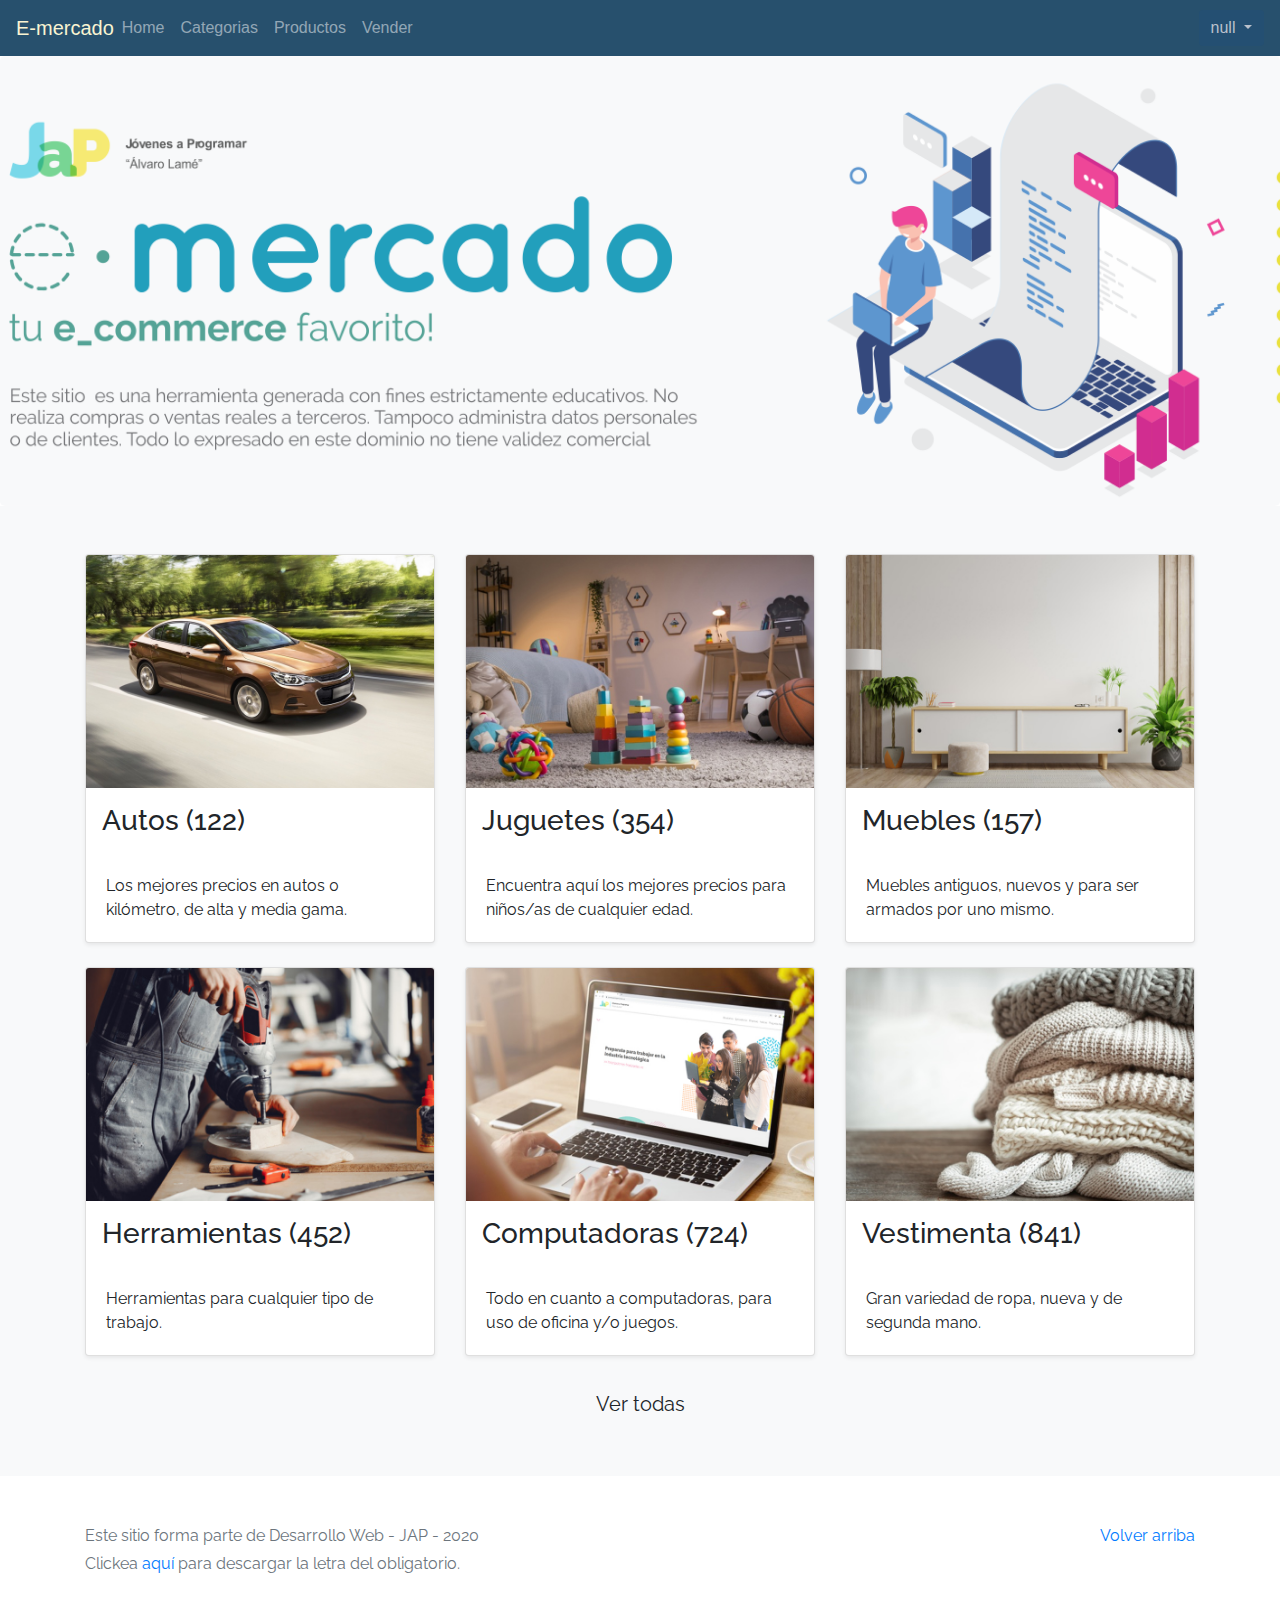
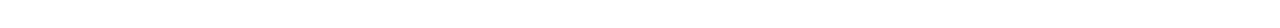
<file: index.html>
<!DOCTYPE html>
<!-- saved from url=(0049)https://getbootstrap.com/docs/4.3/examples/album/ -->
<html lang="en">
  <head>
    <meta http-equiv="Content-Type" content="text/html; charset=UTF-8">
    <meta name="viewport" content="width=device-width, initial-scale=1, shrink-to-fit=no">
    <meta name="description" content="">
    <title>eMercado - Todo lo que busques está aquí</title>

    <link rel="canonical" href="https://getbootstrap.com/docs/4.3/examples/album/">
    <link href="https://fonts.googleapis.com/css?family=Raleway:300,300i,400,400i,700,700i,900,900i" rel="stylesheet">
    <!-- Bootstrap core CSS -->
    <link href="css/bootstrap.min.css" rel="stylesheet">
    <link href="css/styles.css" rel="stylesheet">
  </head>
  <body>
    <nav class=" navbar navbar-expand-sm navbar-dark sticky-top "
    style="background-color: #27506d;">

    <button class="navbar-toggler" type="button" data-toggle="collapse" data-target="#navbarNav"
      aria-controls="navbarNav" aria-expanded="false" aria-label="Toggle navigation">
      <span class="navbar-toggler-icon"></span>
    </button>

    <div class="collapse navbar-collapse" id="navbarNav">
      <ul class="navbar-nav mr-auto ">
        <li class="nav-item ">
          <a class="navbar-brand mr-auto " style="color: #f9f4d2;">E-mercado</a>
        </li>
        <li class="nav-item ">
          <a class="nav-link" href="index.html">Home</a>
        </li>
        <li class="nav-item ">
          <a class="nav-link" href="categories.html">Categorias</a>
        </li>
        <li class="nav-item ">
          <a class="nav-link" href="products.html">Productos</a>
        </li>
        <li class="nav-item">
          <a class="nav-link" href="sell.html">Vender</a>
        </li>
      </ul>
      <ul class="navbar-nav">
        <li class="nav-item" id="btn">
          <a class="nav-link " href="" id="userName">Bienvenido</a>
        </li>
      </ul>
    </div>



  </nav>
    <main role="main">
      <section class="jumbotron text-center">
        <div class="m-5">
          <h1></h1>
        </div>
      </section>
      <div class="album py-5 bg-light">
        <div class="container">
          <div class="row">
            <div class="col-md-4">
              <a href="categories.html" class="card mb-4 shadow-sm custom-card">
                <img class="bd-placeholder-img card-img-top"  src="img/cat1.jpg">
                <h3 class="m-3">Autos (122)</h3>
                <div class="card-body">
                  <p class="card-text">Los mejores precios en autos 0 kilómetro, de alta y media gama.</p>
                </div>
              </a>
            </div>
            <div class="col-md-4">
                <a href="categories.html" class="card mb-4 shadow-sm custom-card">
                  <img class="bd-placeholder-img card-img-top" src="img/cat2.jpg">
                  <h3 class="m-3">Juguetes (354)</h3>
                  <div class="card-body">
                    <p class="card-text">Encuentra aquí los mejores precios para niños/as de cualquier edad.</p>
                  </div>
                </a>
            </div>
            <div class="col-md-4">
                <a href="categories.html" class="card mb-4 shadow-sm custom-card">
                  <img class="bd-placeholder-img card-img-top" src="img/cat3.jpg">
                  <h3 class="m-3">Muebles (157)</h3>
                  <div class="card-body">
                    <p class="card-text">Muebles antiguos, nuevos y para ser armados por uno mismo.</p>
                  </div>
                </a>
            </div>
            <div class="col-md-4">
                <a href="categories.html" class="card mb-4 shadow-sm custom-card">
                  <img class="bd-placeholder-img card-img-top" src="img/cat4.jpg">
                  <h3 class="m-3">Herramientas (452)</h3>
                  <div class="card-body">
                    <p class="card-text">Herramientas para cualquier tipo de trabajo.</p>
                  </div>
                </a>
            </div>
            <div class="col-md-4">
                <a href="categories.html" class="card mb-4 shadow-sm custom-card">
                  <img class="bd-placeholder-img card-img-top" src="img/cat5.jpg">
                  <h3 class="m-3">Computadoras (724)</h3>
                  <div class="card-body">
                    <p class="card-text">Todo en cuanto a computadoras, para uso de oficina y/o juegos.</p>
                  </div>
                </a>
            </div>
            <div class="col-md-4">
                <a href="categories.html" class="card mb-4 shadow-sm custom-card">
                  <img class="bd-placeholder-img card-img-top" src="img/cat6.jpg">
                  <h3 class="m-3">Vestimenta (841)</h3>
                  <div class="card-body">
                    <p class="card-text">Gran variedad de ropa, nueva y de segunda mano.</p>
                  </div>
                </a>
            </div>
          </div>
          <div class="row">
              <a type="button" class="btn btn-light btn-lg btn-block" href="categories.html">Ver todas</a>
          </div>
        </div>
      </div>
    </main>
    <footer class="text-muted">
      <div class="container">
        <p class="float-right">
          <a href="#">Volver arriba</a>
        </p>
        <p>Este sitio forma parte de Desarrollo Web - JAP - 2020</p>
        <p>Clickea <a target="_blank" href="Letra.pdf">aquí</a> para descargar la letra del obligatorio.</p>
      </div>
    </footer>
    <script src="js/jquery-3.4.1.min.js"></script>
    <script src="js/bootstrap.bundle.min.js"></script>
    <script src="js/init.js"></script>
  </body>
</html>
</file>
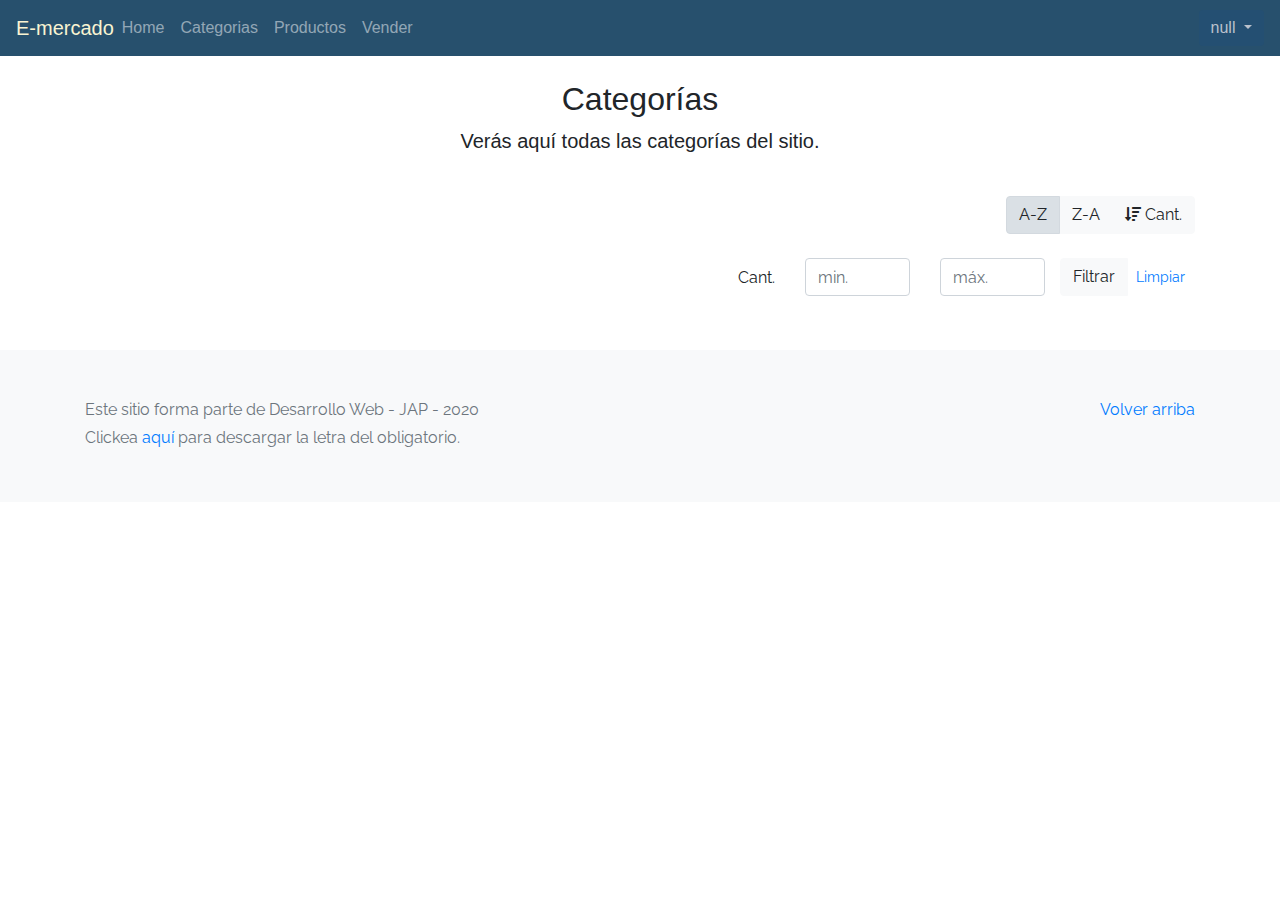
<file: categories.html>
<!DOCTYPE html>
<!-- saved from url=(0049)https://getbootstrap.com/docs/4.3/examples/album/ -->
<html lang="en">

<head>
  <meta http-equiv="Content-Type" content="text/html; charset=UTF-8">
  <meta name="viewport" content="width=device-width, initial-scale=1, shrink-to-fit=no">
  <meta name="description" content="">
  <title>eMercado - Todo lo que busques está aquí</title>

  <link rel="canonical" href="https://getbootstrap.com/docs/4.3/examples/album/">
  <link href="https://fonts.googleapis.com/css?family=Raleway:300,300i,400,400i,700,700i,900,900i" rel="stylesheet">
  <link href="css/font-awesome.min.css" rel="stylesheet">

  <link href="css/bootstrap.min.css" rel="stylesheet">
  <link href="css/styles.css" rel="stylesheet">
  <link rel="stylesheet" href="https://stackpath.bootstrapcdn.com/bootstrap/4.3.1/css/bootstrap.min.css"
    integrity="sha384-ggOyR0iXCbMQv3Xipma34MD+dH/1fQ784/j6cY/iJTQUOhcWr7x9JvoRxT2MZw1T" crossorigin="anonymous">
</head>

<body>
  <nav class=" navbar navbar-expand-sm navbar-dark sticky-top "
  style="background-color: #27506d;">

  <button class="navbar-toggler" type="button" data-toggle="collapse" data-target="#navbarNav"
    aria-controls="navbarNav" aria-expanded="false" aria-label="Toggle navigation">
    <span class="navbar-toggler-icon"></span>
  </button>

  <div class="collapse navbar-collapse" id="navbarNav">
    <ul class="navbar-nav mr-auto">
      <li class="nav-item ">
        <a class="navbar-brand mr-auto" style="color: #f9f4d2;">E-mercado</a>
      </li>
      <li class="nav-item ">
        <a class="nav-link" href="index.html">Home</a>
      </li>
      <li class="nav-item ">
        <a class="nav-link" href="categories.html">Categorias</a>
      </li>
      <li class="nav-item ">
        <a class="nav-link" href="products.html">Productos</a>
      </li>
      <li class="nav-item">
        <a class="nav-link" href="sell.html">Vender</a>
      </li>
    
    </ul>
    <ul class="navbar-nav">
      <li class="nav-item" id="btn">
        <a class="nav-link " href="" id="userName">Bienvenido</a>
      </li>
    </ul>
  </div>



</nav>
  <main role="main" class="pb-5">
    <div class="text-center p-4">
      <h2>Categorías</h2>
      <p class="lead">Verás aquí todas las categorías del sitio.</p>
    </div>
    <div class="container">
      <div class="row">
        <div class="col text-right">
          <div class="btn-group btn-group-toggle mb-4" data-toggle="buttons">
            <label class="btn btn-light active" id="sortAsc">
              <input type="radio" name="options" autocomplete="off" checked>A-Z
            </label>
            <label class="btn btn-light" id="sortDesc">
              <input type="radio" name="options" autocomplete="off">Z-A
            </label>
            <label class="btn btn-light" id="sortByCount">
              <input type="radio" name="options" autocomplete="off"><i class="fas fa-sort-amount-down mr-1"></i>Cant.
            </label>
          </div>
        </div>
      </div>
      <div class="row justify-content-end">
        <div class="col-md-6"></div>
        <div class="col-md-6 col-sm-12 mb-1 container">
          <div class="row container p-0 m-0">
            <div class="col">
              <p class="font-weight-normal text-right my-2">Cant.</p>
            </div>
            <div class="col">
              <input class="form-control" type="number" placeholder="min." id="rangeFilterCountMin">
            </div>
            <div class="col">
              <input class="form-control" type="number" placeholder="máx." id="rangeFilterCountMax">
            </div>
            <div class="col-3 p-0">
              <div class="btn-group" role="group">
                <button class="btn btn-light btn-block" id="rangeFilterCount">Filtrar</button>
                <button class="btn btn-link btn-sm" id="clearRangeFilter">Limpiar</button>
              </div>
            </div>
          </div>
        </div>
      </div>
      <div class="row">
        <div class="list-group" id="cat-list-container"></div>
      </div>
    </div>
  </main>
  <footer class="text-muted bg-light">
    <div class="container">
      <p class="float-right">
        <a href="#">Volver arriba</a>
      </p>
      <p>Este sitio forma parte de Desarrollo Web - JAP - 2020</p>
      <p>Clickea <a target="_blank" href="Letra.pdf">aquí</a> para descargar la letra del obligatorio.</p>
    </div>
  </footer>
  <div id="spinner-wrapper">
    <div class="lds-ring">
      <div></div>
      <div></div>
      <div></div>
      <div></div>
    </div>
  </div>
  <script src="js/jquery-3.4.1.min.js"></script>
  <script src="js/bootstrap.bundle.min.js"></script>
  <script src="js/init.js"></script>
  <script src="js/categories.js"></script>
  <script src="https://code.jquery.com/jquery-3.3.1.slim.min.js"
    integrity="sha384-q8i/X+965DzO0rT7abK41JStQIAqVgRVzpbzo5smXKp4YfRvH+8abtTE1Pi6jizo"
    crossorigin="anonymous"></script>
  <script src="https://cdnjs.cloudflare.com/ajax/libs/popper.js/1.14.7/umd/popper.min.js"
    integrity="sha384-UO2eT0CpHqdSJQ6hJty5KVphtPhzWj9WO1clHTMGa3JDZwrnQq4sF86dIHNDz0W1"
    crossorigin="anonymous"></script>
  <script src="https://stackpath.bootstrapcdn.com/bootstrap/4.3.1/js/bootstrap.min.js"
    integrity="sha384-JjSmVgyd0p3pXB1rRibZUAYoIIy6OrQ6VrjIEaFf/nJGzIxFDsf4x0xIM+B07jRM"
    crossorigin="anonymous"></script>
</body>

</html>
</file>
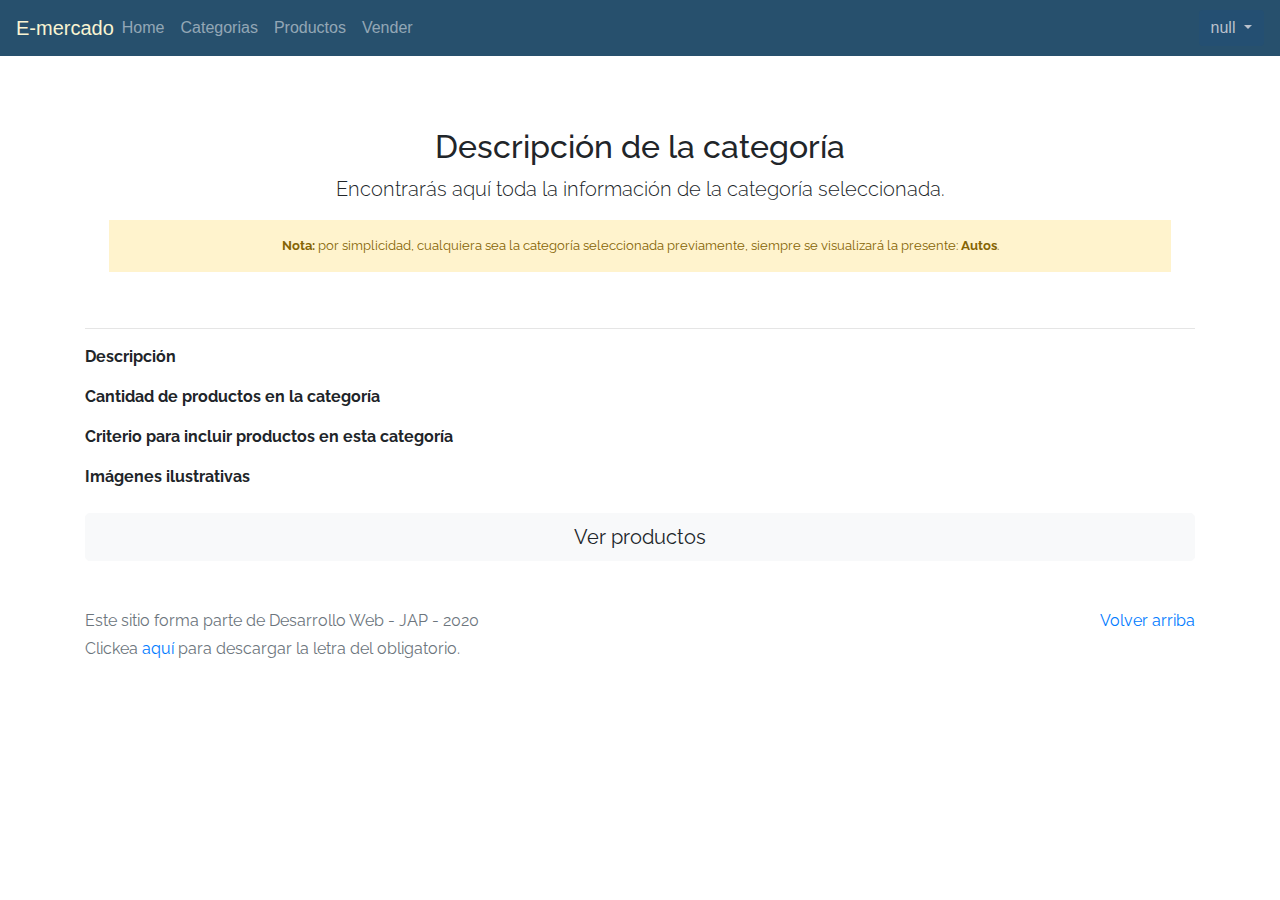
<file: category-info.html>
<!DOCTYPE html>
<!-- saved from url=(0049)https://getbootstrap.com/docs/4.3/examples/album/ -->
<html lang="en">

<head>
  <meta http-equiv="Content-Type" content="text/html; charset=UTF-8">
  <meta name="viewport" content="width=device-width, initial-scale=1, shrink-to-fit=no">
  <meta name="description" content="">
  <title>eMercado - Todo lo que busques está aquí</title>

  <link rel="canonical" href="https://getbootstrap.com/docs/4.3/examples/album/">
  <link href="https://fonts.googleapis.com/css?family=Raleway:300,300i,400,400i,700,700i,900,900i" rel="stylesheet">
  <!-- Bootstrap core CSS -->
  <link href="css/bootstrap.min.css" rel="stylesheet">
  <link href="css/styles.css" rel="stylesheet">
</head>

<body>
  <nav class=" navbar navbar-expand-sm navbar-dark sticky-top " style="background-color: #27506d;">

    <button class="navbar-toggler" type="button" data-toggle="collapse" data-target="#navbarNav"
      aria-controls="navbarNav" aria-expanded="false" aria-label="Toggle navigation">
      <span class="navbar-toggler-icon"></span>
    </button>

    <div class="collapse navbar-collapse" id="navbarNav">
      <ul class="navbar-nav mr-auto">
        <li class="nav-item ">
          <a class="navbar-brand mr-auto" style="color: #f9f4d2;">E-mercado</a>
        </li>
        <li class="nav-item ">
          <a class="nav-link" href="index.html">Home</a>
        </li>
        <li class="nav-item ">
          <a class="nav-link" href="categories.html">Categorias</a>
        </li>
        <li class="nav-item ">
          <a class="nav-link" href="products.html">Productos</a>
        </li>
        <li class="nav-item">
          <a class="nav-link" href="sell.html">Vender</a>
        </li>
      </ul>
      <ul class="navbar-nav">
        <li class="nav-item" id="btn">
          <p class="nav-link"  id="userName">Bienvenido</p>
      </ul>
    </div>



  </nav>
  <main role="main">
    <div class="container mt-5">
      <div class="text-center p-4">
        <h2>Descripción de la categoría</h2>
        <p class="lead">Encontrarás aquí toda la información de la categoría seleccionada.</p>
        <p class="small alert-warning py-3"><strong>Nota: </strong>por simplicidad, cualquiera sea la categoría
          seleccionada previamente, siempre se visualizará la presente: <strong>Autos</strong>.</p>
      </div>
      <h3 id="categoryName"></h3>
      <hr class="my-3">
      <dl>
        <dt>Descripción</dt>
        <dd>
          <p id="categoryDescription"></p>
        </dd>

        <dt>Cantidad de productos en la categoría</dt>
        <dd>
          <p id="productCount"></p>
        </dd>

        <dt>Criterio para incluir productos en esta categoría</dt>
        <dd>
          <p id="productCriteria"></p>
        </dd>

        <dt>Imágenes ilustrativas</dt>
        <dd>
          <div class="row text-center text-lg-left pt-2" id="productImagesGallery">
          </div>
        </dd>
      </dl>
      <a type="button" class="btn btn-light btn-lg btn-block" href="products.html">Ver productos</a>
    </div>
  </main>
  <footer class="text-muted">
    <div class="container">
      <p class="float-right">
        <a href="#">Volver arriba</a>
      </p>
      <p>Este sitio forma parte de Desarrollo Web - JAP - 2020</p>
      <p>Clickea <a target="_blank" href="Letra.pdf">aquí</a> para descargar la letra del obligatorio.</p>
    </div>
  </footer>
  <div id="spinner-wrapper">
    <div class="lds-ring">
      <div></div>
      <div></div>
      <div></div>
      <div></div>
    </div>
  </div>
  <script src="js/jquery-3.4.1.min.js"></script>
  <script src="js/bootstrap.bundle.min.js"></script>
  <script src="js/init.js"></script>
  <script src="js/category-info.js"></script>
</body>

</html>
</file>
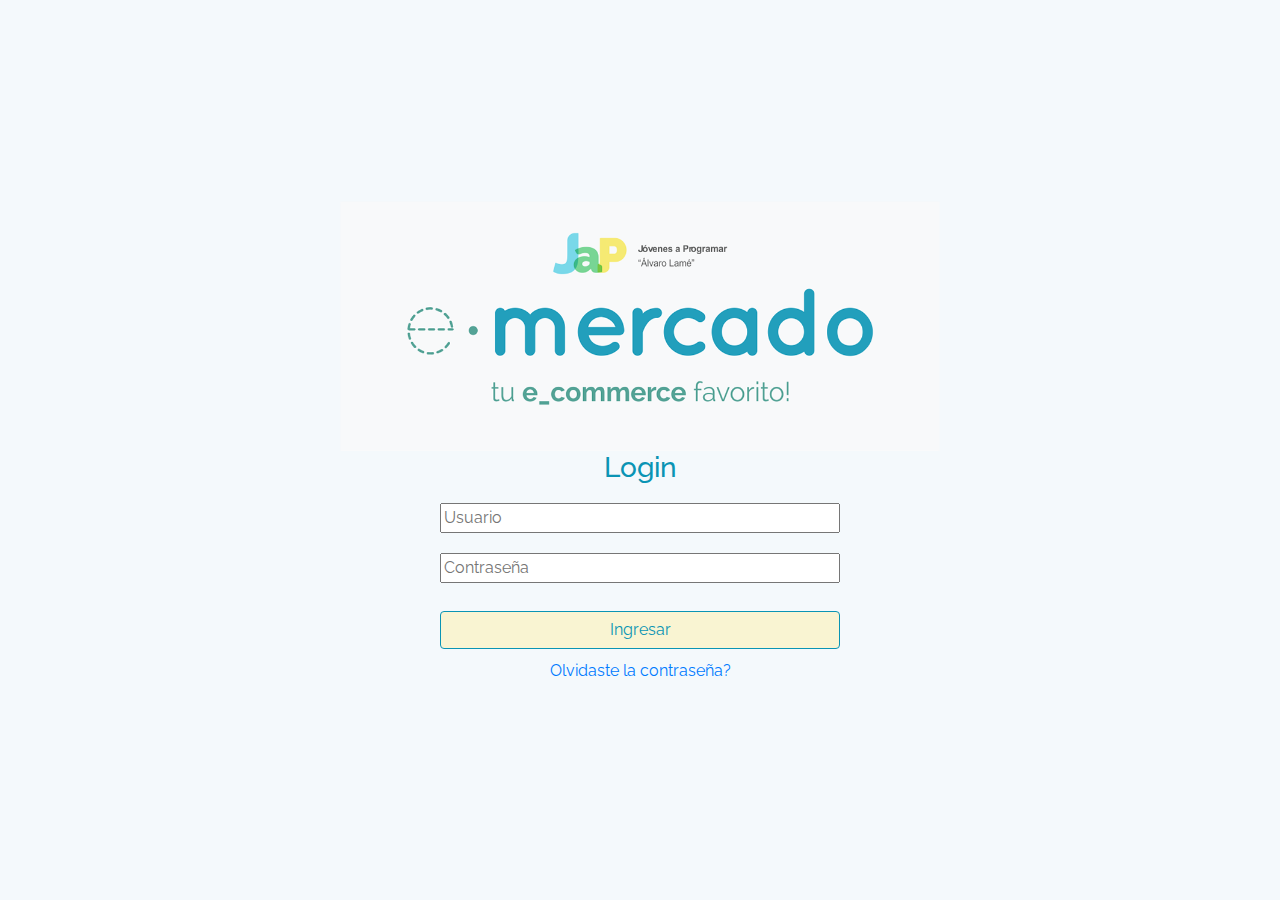
<file: login.html>
<!DOCTYPE html>
<!-- saved from url=(0049)https://getbootstrap.com/docs/4.3/examples/album/ -->
<html lang="en">

<head>
  <meta http-equiv="Content-Type" content="text/html; charset=UTF-8">
  <meta name="viewport" content="width=device-width, initial-scale=1, shrink-to-fit=no">
  <meta name="description" content="">
  <title>eMercado - Todo lo que busques está aquí</title>

  <link rel="canonical" href="https://getbootstrap.com/docs/4.3/examples/album/">
  <link href="https://fonts.googleapis.com/css?family=Raleway:300,300i,400,400i,700,700i,900,900i" rel="stylesheet">
  <!-- Bootstrap core CSS -->
  <link href="css/bootstrap.min.css" rel="stylesheet">
  <link href="css/styles.css" rel="stylesheet">
</head>

<style>
  html,
  body {
    height: 100%;
  }

  body {
    display: -ms-flexbox;
    display: flex;
    -ms-flex-align: center;
    align-items: center;
    padding-top: 40px;
    padding-bottom: 40px;
    background-color: #f4f9fc;
  }

  .signin {
    width: 100%;
    padding: 15px;
    margin: auto;
  }

  img {
    width: 100%;
    max-width: 600px;
  }

  h3 {
    color: #0a94b4;
  }

  input {
    margin: 10px;
    width: 400px;
  }

  .btn {
    background-color: #f9f4d2;
    border-color: #0a94b4;
    color: #0a94b4;
  }
</style>

</head>

<body class="text-center">
  <div class="container p-5">
    <div><img src="img\login.png"></div>
    <form>
      <h3>Login</h3>
      <div class="m-2">
        <input type="text" id="user" placeholder="Usuario"><br>
        <input type="password" id="pass" placeholder="Contraseña"><br>
      </div>

      <input type="button" class="btn" value="Ingresar" onclick="validar()">
      <a href="#">
        <p>Olvidaste la contraseña?</p>
      </a>
    </form>
  </div>
  <script src="js/init.js"></script>
  <script src="js/login.js"></script>
  <script src="js/my-profile.js"></script>
</body>

</html>
</file>
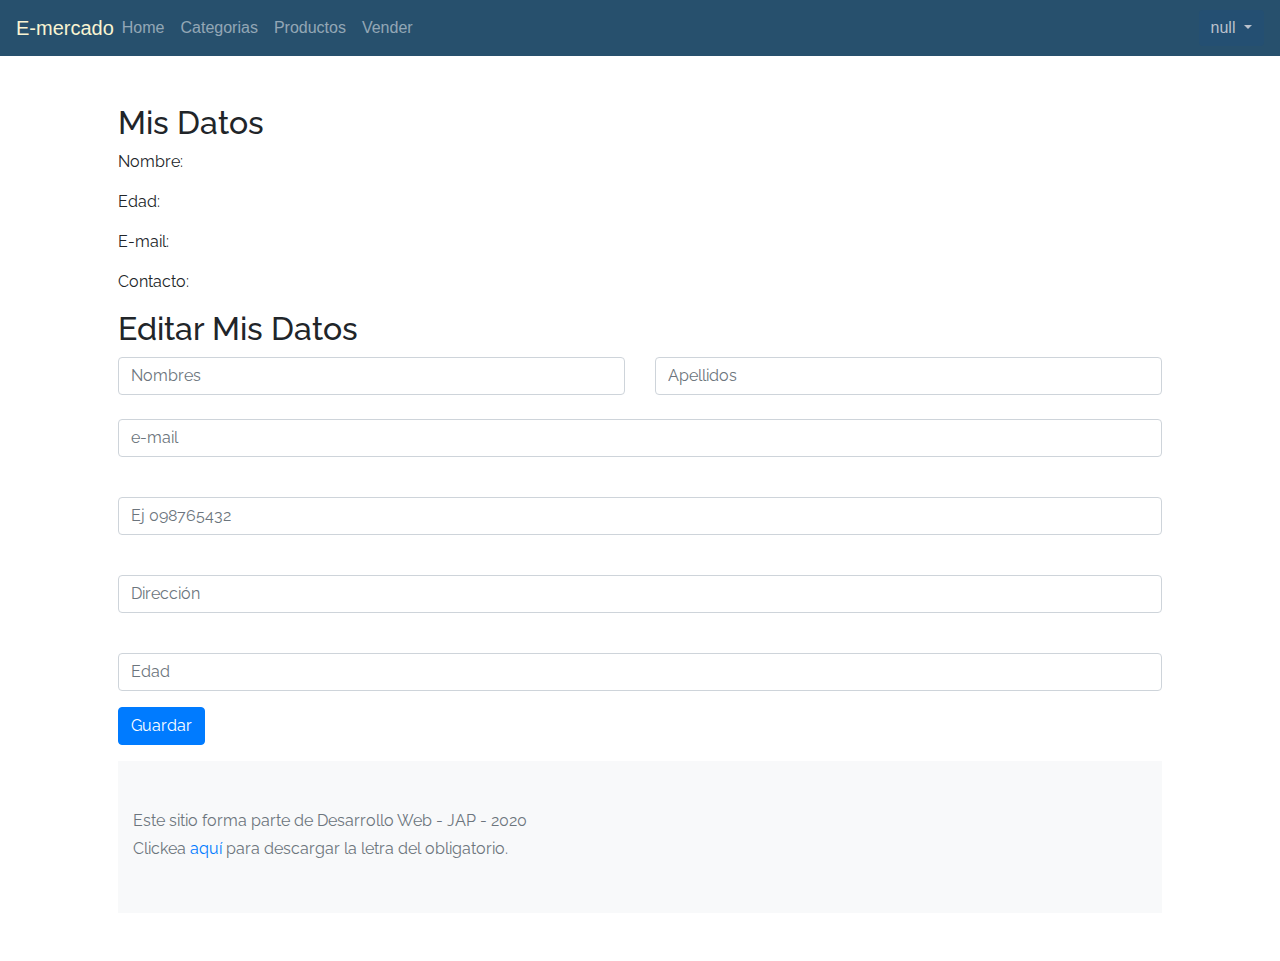
<file: my-profile.html>
<!DOCTYPE html>
<!-- saved from url=(0049)https://getbootstrap.com/docs/4.3/examples/album/ -->
<html lang="en">

<head>
  <meta http-equiv="Content-Type" content="text/html; charset=UTF-8">

  <meta name="viewport" content="width=device-width, initial-scale=1, shrink-to-fit=no">
  <meta name="description" content="">
  <title>eMercado - Todo lo que busques está aquí</title>

  <link rel="canonical" href="https://getbootstrap.com/docs/4.3/examples/album/">
  <link href="https://fonts.googleapis.com/css?family=Raleway:300,300i,400,400i,700,700i,900,900i" rel="stylesheet">

  <style>
    .bd-placeholder-img {
      font-size: 1.125rem;
      text-anchor: middle;
      -webkit-user-select: none;
      -moz-user-select: none;
      -ms-user-select: none;
      user-select: none;
    }

    @media (min-width: 768px) {
      .bd-placeholder-img-lg {
        font-size: 3.5rem;
      }
    }
  </style>
  <link href="css/bootstrap.min.css" rel="stylesheet">
  <link href="css/styles.css" rel="stylesheet">
  <link href="css/dropzone.css" rel="stylesheet">
</head>

<body>
  <nav class=" navbar navbar-expand-sm navbar-dark sticky-top " style="background-color: #27506d;">

    <button class="navbar-toggler" type="button" data-toggle="collapse" data-target="#navbarNav"
      aria-controls="navbarNav" aria-expanded="false" aria-label="Toggle navigation">
      <span class="navbar-toggler-icon"></span>
    </button>

    <div class="collapse navbar-collapse" id="navbarNav">
      <ul class="navbar-nav mr-auto">
        <li class="nav-item ">
          <a class="navbar-brand mr-auto" style="color: #f9f4d2;">E-mercado</a>
        </li>
        <li class="nav-item ">
          <a class="nav-link" href="index.html">Home</a>
        </li>
        <li class="nav-item ">
          <a class="nav-link" href="categories.html">Categorias</a>
        </li>
        <li class="nav-item ">
          <a class="nav-link" href="products.html">Productos</a>
        </li>
        <li class="nav-item">
          <a class="nav-link" href="sell.html">Vender</a>
        </li>

      </ul>
      <ul class="navbar-nav">
        <li class="nav-item" id="btn">
          <a class="nav-link " href="" id="userName"></a>
        </li>
      </ul>
    </div>



  </nav>
  <div class="container p-5">
    <div>
      <h2>Mis Datos</h2>
      <p id="nombreUsuario">Nombre: </p>
      <p id="edadUsuario">Edad:</p>
      <p id="emailUsuario">E-mail:</p>
      <p id="contactoUsuario">Contacto:</p>
    </div>
    <div>
      <h2>Editar Mis Datos</h2>
      <form action="">
        <form>
          <div class="row">
            <div class="col">
              <input type="text" required class="form-control" id="nameProfile" placeholder="Nombres">
            </div>
            <div class="col">
              <input type="text" required class="form-control" id="lasName" placeholder="Apellidos">
            </div>
          </div>
          
          <div class="form-group">
            <label for="formGroupExampleInput2"></label>
            <input type="text" required class="form-control" id="email" placeholder="e-mail">
          </div>
          <div class="form-group">
            <label for="formGroupExampleInput2"></label>
            <input type="text" required class="form-control" id="cellphone" placeholder="Ej 098765432">
          </div>
          <div class="form-group">
            <label for="formGroupExampleInput2"></label>
            <input type="text"  required class="form-control" id="direccion" placeholder="Dirección">
          </div>
          <div class="form-group">
            <label for="formGroupExampleInput2"></label>
            <input type="text"  required class="form-control" id="edad" placeholder="Edad">
          </div>
          <div class="form-group">
            <input type="button" required class="btn btn-primary" id="btnProfile" value="Guardar" onclick="guardarDatos() ">
            
          </div>
        </form>
       
    </div>
    <footer class="text-muted bg-light">
      <div class="container">
        <p>Este sitio forma parte de Desarrollo Web - JAP - 2020</p>
        <p>Clickea <a target="_blank" href="Letra.pdf">aquí</a> para descargar la letra del obligatorio.</p>
      </div>
    </footer>
  </div>
  <div class="alert fade alert-success" role="alert" id="alertResult">
    <span id="resultSpan"></span>
    <button type="button" class="close" data-dismiss="alert" aria-label="Close">
      <span aria-hidden="true">&times;</span>
    </button>
  </div>
  <div id="spinner-wrapper">
    <div class="lds-ring">
      <div></div>
      <div></div>
      <div></div>
      <div></div>
    </div>
  </div>
  <script src="js/jquery-3.4.1.min.js"></script>
  <script src="js/bootstrap.bundle.min.js"></script>
  <script src="js/dropzone.js"></script>
  <script src="js/init.js"></script>
  <script src="js/my-profile.js"></script>
</body>

</html>
</file>
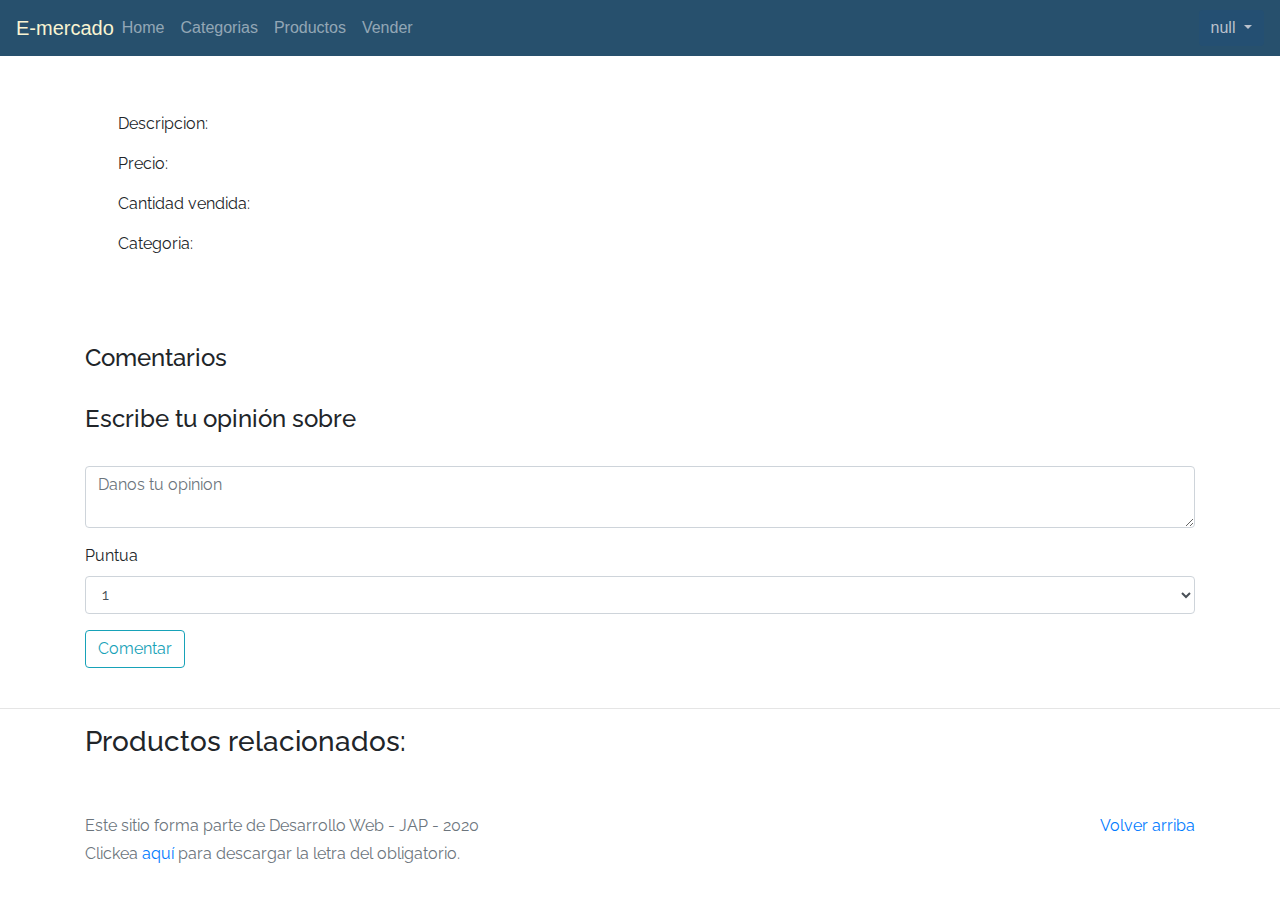
<file: product-info.html>
<!DOCTYPE html>
<!-- saved from url=(0049)https://getbootstrap.com/docs/4.3/examples/album/ -->
<html lang="en">

<head>
  <meta http-equiv="Content-Type" content="text/html; charset=UTF-8">
  <meta name="viewport" content="width=device-width, initial-scale=1, shrink-to-fit=no">
  <meta name="description" content="">
  <title>eMercado - Todo lo que busques está aquí</title>

  <link rel="canonical" href="https://getbootstrap.com/docs/4.3/examples/album/">
  <link href="https://fonts.googleapis.com/css?family=Raleway:300,300i,400,400i,700,700i,900,900i" rel="stylesheet">
  <link href="css/font-awesome.min.css" rel="stylesheet">
  <link href="css/bootstrap.min.css" rel="stylesheet">
  <link href="css/styles.css" rel="stylesheet">
</head>

<body>
  <nav class=" navbar navbar-expand-sm navbar-dark sticky-top " style="background-color: #27506d;">

    <button class="navbar-toggler" type="button" data-toggle="collapse" data-target="#navbarNav"
      aria-controls="navbarNav" aria-expanded="false" aria-label="Toggle navigation">
      <span class="navbar-toggler-icon"></span>
    </button>

    <div class="collapse navbar-collapse" id="navbarNav">
      <ul class="navbar-nav mr-auto">
        <li class="nav-item ">
          <a class="navbar-brand mr-auto" style="color: #f9f4d2;">E-mercado</a>
        </li>
        <li class="nav-item ">
          <a class="nav-link" href="index.html">Home</a>
        </li>
        <li class="nav-item ">
          <a class="nav-link" href="categories.html">Categorias</a>
        </li>
        <li class="nav-item ">
          <a class="nav-link" href="products.html">Productos</a>
        </li>
        <li class="nav-item">
          <a class="nav-link" href="sell.html">Vender</a>
        </li>
      
      </ul>
      <ul class="navbar-nav">
        <li class="nav-item" id="btn">
          <a class="nav-link " href="" id="userName">Bienvenido</a>
        </li>
      </ul>
    </div>
  </nav>

  <div class="container p-5">
    <h3 id="prodName"></h3>
    <dl>
      <dt>
      <dd>
        <p id="prodDescription">Descripcion: </p>
      </dd>
      <dd>
        <p> Precio: <span id="prodCurrency"></span> <span id="prodCost"></span></p>
      </dd>
      <dd>
        <p id="soldCount"> Cantidad vendida: </p>
      </dd>
      <dd>
        <p id="prodCategory">Categoria: </p>
      </dd>
      </dt>

      <dd>
        <div class="row text-center text-lg-left pt-2" id="commentsImagesGallery"></div>
      </dd>

    </dl>
  </div>

  <div class="container">
    <h4>Comentarios</h4>
  </div><br>
  <div id="comentariosN" class="container"></div>
  <div id="comentarios" class="container"></div>

  <div class="container">
    <h4>Escribe tu opinión sobre</h4>
    <form id="formulario">
      <div class="form-group">
        <label for="textarea"> </label> <br>
        <textarea class="form-control" id="textarea" cols="60" rows="2" placeholder="Danos tu opinion"></textarea>
      </div>
      <div class="form-group">
        <label for="score">Puntua</label>
        <select class="form-control" id="score">
          <option>1</option>
          <option>2</option>
          <option>3</option>
          <option>4</option>
          <option>5</option>
        </select>
      </div>
      <button type="button" class="btn btn-outline-info" onclick="saveComment()">Comentar</button>
    </form>
  </div>
  <br>
  <hr>
  <div class="container">
    <div>
      <h3>Productos relacionados: </h3>
      <div class="row" id="prodRelated"></div>
    </div>
  </div>


  <footer class="text-muted">
    <div class="container">
      <p class="float-right">
        <a href="#">Volver arriba</a>
      </p>
      <p>Este sitio forma parte de Desarrollo Web - JAP - 2020</p>
      <p>Clickea <a target="_blank" href="Letra.pdf">aquí</a> para descargar la letra del obligatorio.</p>
    </div>
  </footer>
  <div id="spinner-wrapper">
    <div class="lds-ring">
      <div></div>
      <div></div>
      <div></div>
      <div></div>
    </div>
  </div>
  <script src="js/jquery-3.4.1.min.js"></script>
  <script src="js/bootstrap.bundle.min.js"></script>
  <script src="js/init.js"></script>
  <script src="js/product-info.js"></script>

</body>

</html>
</file>
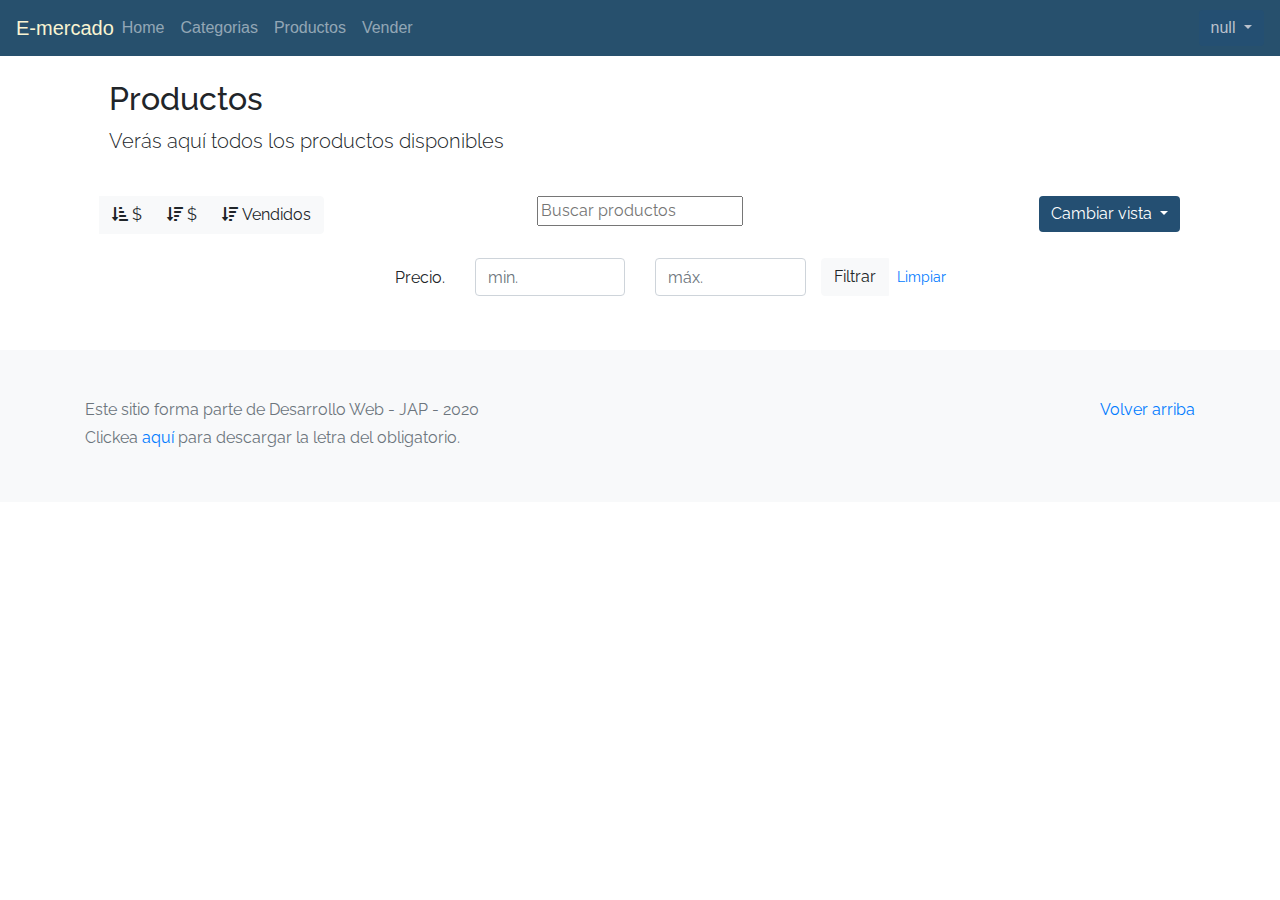
<file: products.html>
<!DOCTYPE html>
<!-- saved from url=(0049)https://getbootstrap.com/docs/4.3/examples/album/ -->
<html lang="en">

<head>
  <meta http-equiv="Content-Type" content="text/html; charset=UTF-8">
  <meta name="viewport" content="width=device-width, initial-scale=1, shrink-to-fit=no">
  <meta name="description" content="">
  <title>eMercado - Todo lo que busques está aquí</title>

  <link rel="canonical" href="https://getbootstrap.com/docs/4.3/examples/album/">
  <link href="https://fonts.googleapis.com/css?family=Raleway:300,300i,400,400i,700,700i,900,900i" rel="stylesheet">
  <link href="css/font-awesome.min.css" rel="stylesheet">
  <link href="css/bootstrap.min.css" rel="stylesheet">
  <link href="css/styles.css" rel="stylesheet">
</head>

<body>
  <nav class=" navbar navbar-expand-sm navbar-dark sticky-top " style="background-color: #27506d;">

    <button class="navbar-toggler" type="button" data-toggle="collapse" data-target="#navbarNav"
      aria-controls="navbarNav" aria-expanded="false" aria-label="Toggle navigation">
      <span class="navbar-toggler-icon"></span>
    </button>

    <div class="collapse navbar-collapse" id="navbarNav">
      <ul class="navbar-nav mr-auto">
        <li class="nav-item ">
          <a class="navbar-brand mr-auto " style="color: #f9f4d2;">E-mercado</a>
        </li>
        <li class="nav-item ">
          <a class="nav-link" href="index.html">Home</a>
        </li>
        <li class="nav-item ">
          <a class="nav-link" href="categories.html">Categorias</a>
        </li>
        <li class="nav-item ">
          <a class="nav-link" href="products.html">Productos</a>
        </li>
        <li class="nav-item">
          <a class="nav-link" href="sell.html">Vender</a>
        </li>

      </ul>
      <ul class="navbar-nav">
        <li class="nav-item" id="btn">
          <a class="nav-link " href="" id="userName" ></a>
        </li>
      </ul>
    </div>



  </nav>


  <main class="pb-5">

    <div class="container">
      <div class="text p-4">
        <h2>Productos</h2>
        <p class="lead">Verás aquí todos los productos disponibles</p>
      </div>
     
      <div class="container">
        <div class="row">
          <div class="col-md-4  text-left col-sm-12">
            <div class="btn-group btn-group-toggle mb-4" data-toggle="buttons">
              <div></div> <label class="btn btn-light" id="sortAsc">
                <input type="radio" name="options" autocomplete="off" checked><i
                  class="fas fa-sort-amount-down-alt mr-1"></i>$
              </label>
              <label class="btn btn-light" id="sortDesc">
                <input type="radio" name="options" autocomplete="off"><i class="fas fa-sort-amount-down mr-1"></i>$
              </label>
              <label class="btn btn-light" id="sortByRel">
                <input type="radio" name="options" autocomplete="off"><i
                  class="fas fa-sort-amount-down mr-1"></i>Vendidos
              </label>
            </div>
          </div>

          <div class="col-md-4 text-center col-sm-12"><input type="text" id="myInput" onkeyup="buscar()"
              placeholder="Buscar productos" title="Type in a name">
          </div>
          <div class="col-md-4 text-right col-sm-12 d-sm-none d-md-block dropdown">
            <button class="btn dropdown-toggle" style="color: white;" type="button" id="dropdownMenuButton"
              data-toggle="dropdown" aria-haspopup="true" aria-expanded="true">
              Cambiar vista
            </button>
            <div class="dropdown-menu" aria-labelledby="dropdownMenuButton">
              <a class="dropdown-item" href="#" onclick="cambiarVista()">Lista</a>
              <a class="dropdown-item" href="#" onclick="showProductsList()">Cuadricula</a>
            </div>

          </div>


        </div>
        <div class="row justify-content-end">
          <div class="col-md-auto col-sm-12 mb-1 container">
            <div class="row container p-0 m-0">
              <div class="col">
                <p class="font-weight-normal text-right my-2">Precio.</p>
              </div>
              <div class="col">
                <input class="form-control" type="number" placeholder="min." id="rangeFilterCountMin">
              </div>
              <div class="col">
                <input class="form-control" type="number" placeholder="máx." id="rangeFilterCountMax">
              </div>
              <div class="col-3 p-0">
                <div class="btn-group" role="group">
                  <button class="btn btn-light btn-block" id="rangeFilterCount">Filtrar</button>
                  <button class="btn btn-link btn-sm" id="clearRangeFilter">Limpiar</button>
                </div>
              </div>
            </div>
          </div>
        </div>
      </div>
    </div>


    <div class="container">
      <div class="row" id="prod-list-container"></div>
    </div>
    
  </main>

  <footer class="text-muted bg-light">
    <div class="container">
      <p class="float-right">
        <a href="#">Volver arriba</a>
      </p>
      <p>Este sitio forma parte de Desarrollo Web - JAP - 2020</p>
      <p>Clickea <a target="_blank" href="Letra.pdf">aquí</a> para descargar la letra del obligatorio.</p>
    </div>
  </footer>
  <div id="spinner-wrapper">
    <div class="lds-ring">
      <div></div>
      <div></div>
      <div></div>
      <div></div>
    </div>
  </div>
  <script src="js/jquery-3.4.1.min.js"></script>
  <script src="js/bootstrap.bundle.min.js"></script>
  <script src="js/init.js"></script>
  <script src="js\products.js"></script>
</body>

</html>
</file>
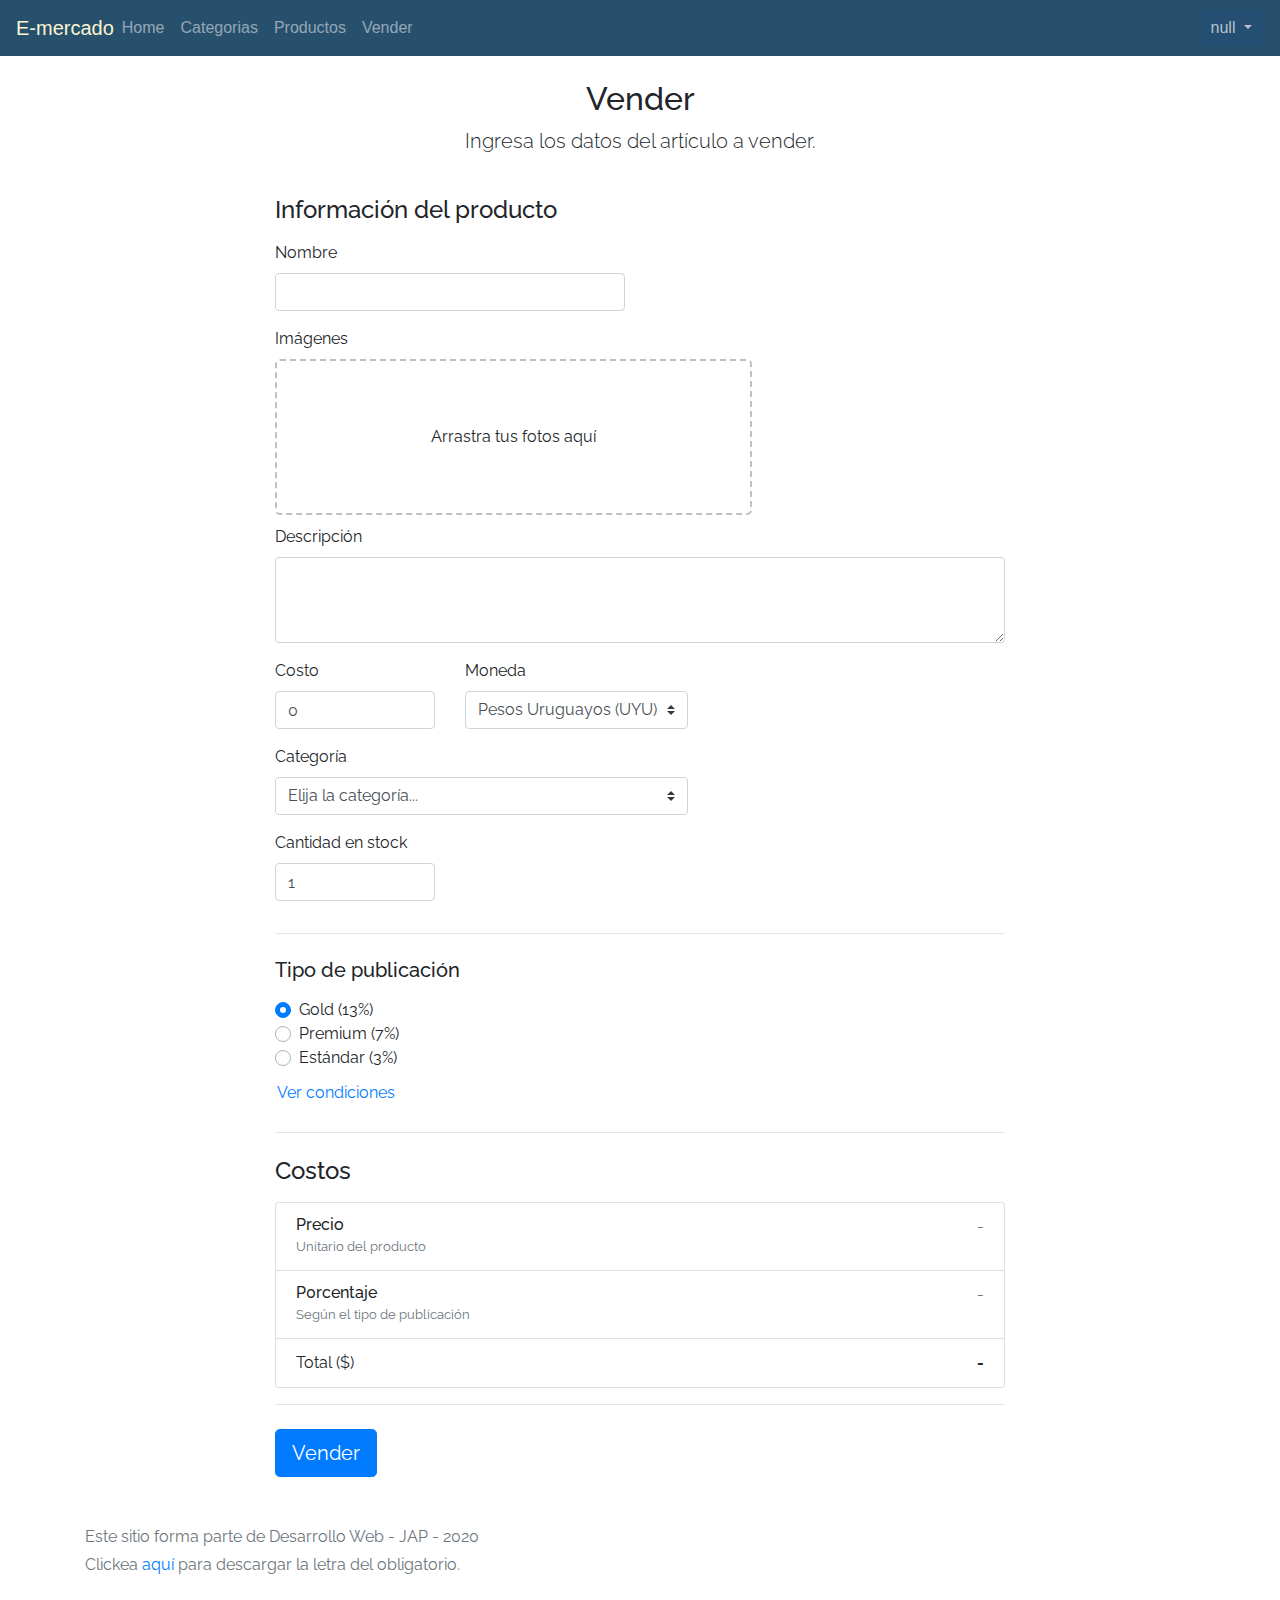
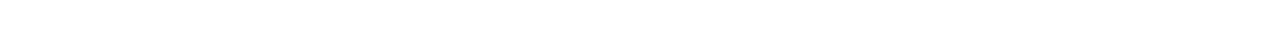
<file: sell.html>
<!DOCTYPE html>
<!-- saved from url=(0049)https://getbootstrap.com/docs/4.3/examples/album/ -->
<html lang="en"><head><meta http-equiv="Content-Type" content="text/html; charset=UTF-8">
    
    <meta name="viewport" content="width=device-width, initial-scale=1, shrink-to-fit=no">
    <meta name="description" content="">
    <title>eMercado - Todo lo que busques está aquí</title>

    <link rel="canonical" href="https://getbootstrap.com/docs/4.3/examples/album/">
    <link href="https://fonts.googleapis.com/css?family=Raleway:300,300i,400,400i,700,700i,900,900i" rel="stylesheet">

    <style>
      .bd-placeholder-img {
        font-size: 1.125rem;
        text-anchor: middle;
        -webkit-user-select: none;
        -moz-user-select: none;
        -ms-user-select: none;
        user-select: none;
      }

      @media (min-width: 768px) {
        .bd-placeholder-img-lg {
          font-size: 3.5rem;
        }
      }
    </style>
    <link href="css/bootstrap.min.css" rel="stylesheet">
    <link href="css/styles.css" rel="stylesheet">
    <link href="css/dropzone.css" rel="stylesheet">
  </head>
  <body>
    <nav class=" navbar navbar-expand-sm navbar-dark sticky-top "
    style="background-color: #27506d;">

    <button class="navbar-toggler" type="button" data-toggle="collapse" data-target="#navbarNav"
      aria-controls="navbarNav" aria-expanded="false" aria-label="Toggle navigation">
      <span class="navbar-toggler-icon"></span>
    </button>

    <div class="collapse navbar-collapse" id="navbarNav">
      <ul class="navbar-nav mr-auto">
        <li class="nav-item ">
          <a class="navbar-brand mr-auto" style="color: #f9f4d2;">E-mercado</a>
        </li>
        <li class="nav-item ">
          <a class="nav-link" href="index.html">Home</a>
        </li>
        <li class="nav-item ">
          <a class="nav-link" href="categories.html">Categorias</a>
        </li>
        <li class="nav-item ">
          <a class="nav-link" href="products.html">Productos</a>
        </li>
        <li class="nav-item">
          <a class="nav-link" href="sell.html">Vender</a>
        </li>
      </ul>
      <ul class="navbar-nav">
        <li class="nav-item" id="btn">
          <a class="nav-link " href="" id="userName">Bienvenido</a>
        </li>
      </ul>
    </div>



  </nav>
      <div class="container">
        <div class="text-center p-4">
          <h2>Vender</h2>
          <p class="lead">Ingresa los datos del artículo a vender.</p>
        </div>
        <div class="row justify-content-md-center">
          <div class="col-md-8 order-md-1">
            <h4 class="mb-3">Información del producto</h4>
            <form class="needs-validation" id="sell-info">
              <div class="row">
                <div class="col-md-6 mb-3">
                  <label for="productName">Nombre</label>
                  <input type="text" class="form-control" id="productName" placeholder="" value="" >
                  <div class="invalid-feedback">
                    Ingresa un nombre
                  </div>
                </div>
              </div>
              <div class="row">
                <div class="col-md-8 order-md-1">
                    <label for="zip">Imágenes</label>
                    <div class="needsclick dz-clickable" id="file-upload">
                      <div class="dz-message needsclick">
                        Arrastra tus fotos aquí<br>
                      </div>
                    </div>
                </div>
              </div>
              <div class="row">
                  <div class="col-md-12 mb-3">
                      <label for="productDescription">Descripción</label>
                      <textarea class="form-control" id="productDescription" rows="3"></textarea>
                  </div>
                </div>
              <div class="row">
                <div class="col-md-3 mb-3">
                  <label for="zip">Costo</label>
                  <input type="number" class="form-control" id="productCostInput" placeholder="" required="" value="0" min="0">
                  <div class="invalid-feedback">
                    El costo debe ser mayor que 0.
                  </div>
                </div>
                <div class="col-md-4 mb-3">
                    <label for="state">Moneda</label>
                    <select class="custom-select d-block w-100" id="productCurrency" required="">
                      <option selected>Pesos Uruguayos (UYU)</option>
                      <option>Dólares (USD)</option>
                    </select>
                    <div class="invalid-feedback">
                      Ingresa una categoría válida.
                    </div>
                  </div>
              </div>
              <div class="row">
                  <div class="col-md-7 mb-3">
                  <label for="state">Categoría</label>
                  <select class="custom-select d-block w-100" id="productCategory">
                    <option value="">Elija la categoría...</option>
                    <option>Autos</option>
                    <option>Juguetes</option>
                    <option>Muebles</option>
                    <option>Herramientas</option>
                    <option>Computadoras</option>
                    <option>Vestimenta</option>
                  </select>
                  <div class="invalid-feedback">
                    Por favor ingresa una categoría válida.
                  </div>
                </div>
              </div>
              <div class="row">
                  <div class="col-md-3 mb-3">
                    <label for="productCountInput">Cantidad en stock</label>
                    <input type="number" class="form-control" id="productCountInput" placeholder="" required="" value="1" min="0">
                    <div class="invalid-feedback">
                      La cantidad es requerida.
                    </div>
                  </div>
                </div>
              <hr class="mb-4">
              <h5 class="mb-3">Tipo de publicación</h5>
              <div class="d-block my-3">
                <div class="custom-control custom-radio">
                  <input id="goldradio" name="publicationType" type="radio" class="custom-control-input" checked="" required="">
                  <label class="custom-control-label" for="goldradio">Gold (13%)</label>
                </div>
                <div class="custom-control custom-radio">
                  <input id="premiumradio" name="publicationType" type="radio" class="custom-control-input" required="">
                  <label class="custom-control-label" for="premiumradio">Premium (7%)</label>
                </div>
                <div class="custom-control custom-radio">
                  <input id="standardradio" name="publicationType" type="radio" class="custom-control-input" required="">
                  <label class="custom-control-label" for="standardradio">Estándar (3%)</label>
                </div>
                <div class="row">
                  <button type="button" class="m-1 btn btn-link" data-toggle="modal" data-target="#contidionsModal">Ver condiciones</button>
                </div>
              </div>
              <hr class="mb-4">
              <h4 class="mb-3">Costos</h4>
              <ul class="list-group mb-3">
                  <li class="list-group-item d-flex justify-content-between lh-condensed">
                    <div>
                      <h6 class="my-0">Precio</h6>
                      <small class="text-muted">Unitario del producto</small>
                    </div>
                    <span class="text-muted" id="productCostText">-</span>
                  </li>
                  <li class="list-group-item d-flex justify-content-between lh-condensed">
                    <div>
                      <h6 class="my-0">P0rcentaje</h6>
                      <small class="text-muted">Según el tipo de publicación</small>
                    </div>
                    <span class="text-muted" id="comissionText">-</span>
                  </li>
                  <li class="list-group-item d-flex justify-content-between">
                    <span>Total ($)</span>
                    <strong id="totalCostText">-</strong>
                  </li>
                </ul>
              <hr class="mb-4">
              <button class="btn btn-primary btn-lg" type="submit">Vender</button>
            </form>
          </div>
        </div>
      </div>
      <footer class="text-muted">
        <div class="container">
            <p>Este sitio forma parte de Desarrollo Web - JAP - 2020</p>
            <p>Clickea <a target="_blank" href="Letra.pdf">aquí</a> para descargar la letra del obligatorio.</p>
        </div>
      </footer>
      <div class="alert fade" role="alert" id="alertResult">
          <span id="resultSpan"></span>
          <button type="button" class="close" data-dismiss="alert" aria-label="Close">
              <span aria-hidden="true">&times;</span>
          </button>
      </div>

      <div class="modal fade" tabindex="-1" role="dialog" id="contidionsModal">
        <div class="modal-dialog" role="document">
          <div class="modal-content">
            <div class="modal-header">
              <h5 class="modal-title">Condiciones de publicación</h5>
              <button type="button" class="close" data-dismiss="modal" aria-label="Close">
                <span aria-hidden="true">&times;</span>
              </button>
            </div>
            <div class="modal-body">
              <div class="container">
                  <div class="row">
                      <h5 class="text-warning">Gold (13%)</h5>
                      <p class="muted text-justify">Tu producto se verá de forma promocionada en portada, además de las condiciones de Premium y Estándar.</p>
                  </div>
                  <hr>
                  <div class="row">
                      <h5 class="text-primary">Stándar (7%)</h5>
                      <p class="muted text-justify">Se mostrará el producto en los primeros lugares de resultados de búsqueda, así cómo cuando se ingrese a la categoría que pertenezca.</p>
                  </div>
                  <hr>
                  <div class="row">
                      <h5 class="text-secondary">Estándar (3%)</h5>
                      <p class="muted text-justify">El producto se listará en la categoría correspondiente, así como en los resultados de búsquedas que coincidan con las palabras claves en el nombre.</p>
                  </div>
              </div>
            </div>
            <div class="modal-footer">
              <button type="button" class="btn btn-primary" data-dismiss="modal">Cerrar</button>
            </div>
          </div>
        </div>
      </div>
      <div id="spinner-wrapper"><div class="lds-ring"><div></div><div></div><div></div><div></div></div></div>
      <script src="js/jquery-3.4.1.min.js"></script>
      <script src="js/bootstrap.bundle.min.js"></script>
      <script src="js/dropzone.js"></script>
      <script src="js/init.js"></script>
      <script src="js/sell.js"></script>
    </body>
</html>
</file>
<file: css/styles.css>
.jumbotron, .card-body, .container, .site-header{
    font-family: 'Raleway', serif !important;
}

.jumbotron .display-4{
    font-weight: bold;
}

.jumbotron {
  height: 50vh;
  padding: 5em inherit;
  margin-bottom: 0;
  background-color: #53C0FB;
  background: url('../img/cover_back.png');
  background-size: cover;
  background-position: center;
  background-repeat: no-repeat;
  color: black;
  font-weight: bold;
}

@media (min-width: 768px) {
  .jumbotron {
    padding-top: 6rem;
    padding-bottom: 6rem;
  }
}

.jumbotron p:last-child {
  margin-bottom: 0;
}

.jumbotron-heading {
  font-weight: 300;
}

.jumbotron .container {
  max-width: 40rem;
  background-color: rgba(255, 255, 255, 0.5);
  border-radius: 10px;
  text-shadow: 1px 1px 2px grey;
}

.jumbotron .lead{
  font-size: 38px;
}

footer {
  padding-top: 3rem;
  padding-bottom: 3rem;
}

footer p {
  margin-bottom: .25rem;
}

.site-header a {
  color: white;
  transition: ease-in-out color .15s;
}

.light-text {
  color: white;
}

.site-header .dropdown-menu a {
  color: rgb(0, 0, 0);
}

.dropzone{
  border: 2px dashed #0087F7;
  border-radius: 5px;
  background: white;
}

.alert{
  position: fixed;
  top:80px;
  width: 50%;
  left: 50%;
  transform: translate(-50%, 0);
}

.lds-ring {
  display: inline-block;
  position: relative;
  width: 64px;
  height: 64px;
  top:50%;
  left: 50%;
}
.lds-ring div {
  box-sizing: border-box;
  display: block;
  position: absolute;
  width: 51px;
  height: 51px;
  margin: 6px;
  border: 6px solid #fff;
  border-radius: 50%;
  animation: lds-ring 1.2s cubic-bezier(0.5, 0, 0.5, 1) infinite;
  border-color: #fff transparent transparent transparent;
}
.lds-ring div:nth-child(1) {
  animation-delay: -0.45s;
}
.lds-ring div:nth-child(2) {
  animation-delay: -0.3s;
}
.lds-ring div:nth-child(3) {
  animation-delay: -0.15s;
}
@keyframes lds-ring {
  0% {
    transform: rotate(0deg);
  }
  100% {
    transform: rotate(360deg);
  }
}

#spinner-wrapper{
  position: fixed;
  background-color: rgba(0,0,0,0.5);
  width:100%;
  height: 100%;
  top:0;
  left:0;
  z-index: 1021;
  display: none;
}

a.custom-card,
a.custom-card:hover {
  color: inherit;
  text-decoration: inherit;
}

.checked {
  color: orange;
}

#dropdownMenuButton{
  border: #f9f4d2;
  background-color: rgb(36, 79, 114);
  color: rgb(186, 193, 204);
  margin-left: 45px;
}

.botonesEnvio{
  place-items: center;
}
</file>
<file: css/dropzone.css>
/*
 * The MIT License
 * Copyright (c) 2012 Matias Meno <m@tias.me>
 */
.dropzone, .dropzone * {
  box-sizing: border-box; }

.dropzone {
  position: relative; }
  .dropzone .dz-preview {
    position: relative;
    display: inline-block;
    width: 120px;
    margin: 0.5em; }
    .dropzone .dz-preview .dz-progress {
      display: block;
      height: 15px;
      border: 1px solid #aaa; }
      .dropzone .dz-preview .dz-progress .dz-upload {
        display: block;
        height: 100%;
        width: 0;
        background: green; }
    .dropzone .dz-preview .dz-error-message {
      color: red;
      display: none; }
    .dropzone .dz-preview.dz-error .dz-error-message, .dropzone .dz-preview.dz-error .dz-error-mark {
      display: block; }
    .dropzone .dz-preview.dz-success .dz-success-mark {
      display: block; }
    .dropzone .dz-preview .dz-error-mark, .dropzone .dz-preview .dz-success-mark {
      position: absolute;
      display: none;
      left: 30px;
      top: 30px;
      width: 54px;
      height: 58px;
      left: 50%;
      margin-left: -27px; }

@-webkit-keyframes passing-through {
  0% {
    opacity: 0;
    -webkit-transform: translateY(40px);
    -moz-transform: translateY(40px);
    -ms-transform: translateY(40px);
    -o-transform: translateY(40px);
    transform: translateY(40px); }
  30%, 70% {
    opacity: 1;
    -webkit-transform: translateY(0px);
    -moz-transform: translateY(0px);
    -ms-transform: translateY(0px);
    -o-transform: translateY(0px);
    transform: translateY(0px); }
  100% {
    opacity: 0;
    -webkit-transform: translateY(-40px);
    -moz-transform: translateY(-40px);
    -ms-transform: translateY(-40px);
    -o-transform: translateY(-40px);
    transform: translateY(-40px); } }
@-moz-keyframes passing-through {
  0% {
    opacity: 0;
    -webkit-transform: translateY(40px);
    -moz-transform: translateY(40px);
    -ms-transform: translateY(40px);
    -o-transform: translateY(40px);
    transform: translateY(40px); }
  30%, 70% {
    opacity: 1;
    -webkit-transform: translateY(0px);
    -moz-transform: translateY(0px);
    -ms-transform: translateY(0px);
    -o-transform: translateY(0px);
    transform: translateY(0px); }
  100% {
    opacity: 0;
    -webkit-transform: translateY(-40px);
    -moz-transform: translateY(-40px);
    -ms-transform: translateY(-40px);
    -o-transform: translateY(-40px);
    transform: translateY(-40px); } }
@keyframes passing-through {
  0% {
    opacity: 0;
    -webkit-transform: translateY(40px);
    -moz-transform: translateY(40px);
    -ms-transform: translateY(40px);
    -o-transform: translateY(40px);
    transform: translateY(40px); }
  30%, 70% {
    opacity: 1;
    -webkit-transform: translateY(0px);
    -moz-transform: translateY(0px);
    -ms-transform: translateY(0px);
    -o-transform: translateY(0px);
    transform: translateY(0px); }
  100% {
    opacity: 0;
    -webkit-transform: translateY(-40px);
    -moz-transform: translateY(-40px);
    -ms-transform: translateY(-40px);
    -o-transform: translateY(-40px);
    transform: translateY(-40px); } }
@-webkit-keyframes slide-in {
  0% {
    opacity: 0;
    -webkit-transform: translateY(40px);
    -moz-transform: translateY(40px);
    -ms-transform: translateY(40px);
    -o-transform: translateY(40px);
    transform: translateY(40px); }
  30% {
    opacity: 1;
    -webkit-transform: translateY(0px);
    -moz-transform: translateY(0px);
    -ms-transform: translateY(0px);
    -o-transform: translateY(0px);
    transform: translateY(0px); } }
@-moz-keyframes slide-in {
  0% {
    opacity: 0;
    -webkit-transform: translateY(40px);
    -moz-transform: translateY(40px);
    -ms-transform: translateY(40px);
    -o-transform: translateY(40px);
    transform: translateY(40px); }
  30% {
    opacity: 1;
    -webkit-transform: translateY(0px);
    -moz-transform: translateY(0px);
    -ms-transform: translateY(0px);
    -o-transform: translateY(0px);
    transform: translateY(0px); } }
@keyframes slide-in {
  0% {
    opacity: 0;
    -webkit-transform: translateY(40px);
    -moz-transform: translateY(40px);
    -ms-transform: translateY(40px);
    -o-transform: translateY(40px);
    transform: translateY(40px); }
  30% {
    opacity: 1;
    -webkit-transform: translateY(0px);
    -moz-transform: translateY(0px);
    -ms-transform: translateY(0px);
    -o-transform: translateY(0px);
    transform: translateY(0px); } }
@-webkit-keyframes pulse {
  0% {
    -webkit-transform: scale(1);
    -moz-transform: scale(1);
    -ms-transform: scale(1);
    -o-transform: scale(1);
    transform: scale(1); }
  10% {
    -webkit-transform: scale(1.1);
    -moz-transform: scale(1.1);
    -ms-transform: scale(1.1);
    -o-transform: scale(1.1);
    transform: scale(1.1); }
  20% {
    -webkit-transform: scale(1);
    -moz-transform: scale(1);
    -ms-transform: scale(1);
    -o-transform: scale(1);
    transform: scale(1); } }
@-moz-keyframes pulse {
  0% {
    -webkit-transform: scale(1);
    -moz-transform: scale(1);
    -ms-transform: scale(1);
    -o-transform: scale(1);
    transform: scale(1); }
  10% {
    -webkit-transform: scale(1.1);
    -moz-transform: scale(1.1);
    -ms-transform: scale(1.1);
    -o-transform: scale(1.1);
    transform: scale(1.1); }
  20% {
    -webkit-transform: scale(1);
    -moz-transform: scale(1);
    -ms-transform: scale(1);
    -o-transform: scale(1);
    transform: scale(1); } }
@keyframes pulse {
  0% {
    -webkit-transform: scale(1);
    -moz-transform: scale(1);
    -ms-transform: scale(1);
    -o-transform: scale(1);
    transform: scale(1); }
  10% {
    -webkit-transform: scale(1.1);
    -moz-transform: scale(1.1);
    -ms-transform: scale(1.1);
    -o-transform: scale(1.1);
    transform: scale(1.1); }
  20% {
    -webkit-transform: scale(1);
    -moz-transform: scale(1);
    -ms-transform: scale(1);
    -o-transform: scale(1);
    transform: scale(1); } }
#file-upload, #file-upload * {
  box-sizing: border-box; }

#file-upload {
  min-height: 150px;
  border: 2px dashed silver;
  border-radius: 5px;
  background: white;
margin-bottom: 10px;}
  #file-upload.dz-clickable {
    cursor: pointer; }
    #file-upload.dz-clickable * {
      cursor: default; }
    #file-upload.dz-clickable .dz-message, #file-upload.dz-clickable .dz-message * {
      cursor: pointer; }
  #file-upload.dz-started .dz-message {
    display: none; }
  #file-upload.dz-drag-hover {
    border-style: solid; }
    #file-upload.dz-drag-hover .dz-message {
      opacity: 0.5; }
  #file-upload .dz-message {
    text-align: center;
    margin: 4em 0; }
  #file-upload .dz-preview {
    position: relative;
    display: inline-block;
    vertical-align: top;
    margin: 16px;
    min-height: 100px; }
    #file-upload .dz-preview:hover {
      z-index: 1000; }
      #file-upload .dz-preview:hover .dz-details {
        opacity: 1; }
    #file-upload .dz-preview.dz-file-preview .dz-image {
      border-radius: 20px;
      background: #999;
      background: linear-gradient(to bottom, #eee, #ddd); }
    #file-upload .dz-preview.dz-file-preview .dz-details {
      opacity: 1; }
    #file-upload .dz-preview.dz-image-preview {
      background: white; }
      #file-upload .dz-preview.dz-image-preview .dz-details {
        -webkit-transition: opacity 0.2s linear;
        -moz-transition: opacity 0.2s linear;
        -ms-transition: opacity 0.2s linear;
        -o-transition: opacity 0.2s linear;
        transition: opacity 0.2s linear; }
    #file-upload .dz-preview .dz-remove {
      font-size: 14px;
      text-align: center;
      display: block;
      cursor: pointer;
      border: none; }
      #file-upload .dz-preview .dz-remove:hover {
        text-decoration: underline; }
    #file-upload .dz-preview:hover .dz-details {
      opacity: 1; }
    #file-upload .dz-preview .dz-details {
      z-index: 20;
      position: absolute;
      top: 0;
      left: 0;
      opacity: 0;
      font-size: 13px;
      min-width: 100%;
      max-width: 100%;
      padding: 2em 1em;
      text-align: center;
      color: rgba(0, 0, 0, 0.9);
      line-height: 150%; }
      #file-upload .dz-preview .dz-details .dz-size {
        margin-bottom: 1em;
        font-size: 16px; }
      #file-upload .dz-preview .dz-details .dz-filename {
        white-space: nowrap; }
        #file-upload .dz-preview .dz-details .dz-filename:hover span {
          border: 1px solid rgba(200, 200, 200, 0.8);
          background-color: rgba(255, 255, 255, 0.8); }
        #file-upload .dz-preview .dz-details .dz-filename:not(:hover) {
          overflow: hidden;
          text-overflow: ellipsis; }
          #file-upload .dz-preview .dz-details .dz-filename:not(:hover) span {
            border: 1px solid transparent; }
      #file-upload .dz-preview .dz-details .dz-filename span, #file-upload .dz-preview .dz-details .dz-size span {
        background-color: rgba(255, 255, 255, 0.4);
        padding: 0 0.4em;
        border-radius: 3px; }
    #file-upload .dz-preview:hover .dz-image img {
      -webkit-transform: scale(1.05, 1.05);
      -moz-transform: scale(1.05, 1.05);
      -ms-transform: scale(1.05, 1.05);
      -o-transform: scale(1.05, 1.05);
      transform: scale(1.05, 1.05);
      -webkit-filter: blur(8px);
      filter: blur(8px); }
    #file-upload .dz-preview .dz-image {
      border-radius: 20px;
      overflow: hidden;
      width: 120px;
      height: 120px;
      position: relative;
      display: block;
      z-index: 10; }
      #file-upload .dz-preview .dz-image img {
        display: block; }
    #file-upload .dz-preview.dz-success .dz-success-mark {
      -webkit-animation: passing-through 3s cubic-bezier(0.77, 0, 0.175, 1);
      -moz-animation: passing-through 3s cubic-bezier(0.77, 0, 0.175, 1);
      -ms-animation: passing-through 3s cubic-bezier(0.77, 0, 0.175, 1);
      -o-animation: passing-through 3s cubic-bezier(0.77, 0, 0.175, 1);
      animation: passing-through 3s cubic-bezier(0.77, 0, 0.175, 1); }
    #file-upload .dz-preview.dz-error .dz-error-mark {
      opacity: 1;
      -webkit-animation: slide-in 3s cubic-bezier(0.77, 0, 0.175, 1);
      -moz-animation: slide-in 3s cubic-bezier(0.77, 0, 0.175, 1);
      -ms-animation: slide-in 3s cubic-bezier(0.77, 0, 0.175, 1);
      -o-animation: slide-in 3s cubic-bezier(0.77, 0, 0.175, 1);
      animation: slide-in 3s cubic-bezier(0.77, 0, 0.175, 1); }
    #file-upload .dz-preview .dz-success-mark, #file-upload .dz-preview .dz-error-mark {
      pointer-events: none;
      opacity: 0;
      z-index: 500;
      position: absolute;
      display: block;
      top: 50%;
      left: 50%;
      margin-left: -27px;
      margin-top: -27px; }
      #file-upload .dz-preview .dz-success-mark svg, #file-upload .dz-preview .dz-error-mark svg {
        display: block;
        width: 54px;
        height: 54px; }
    #file-upload .dz-preview.dz-processing .dz-progress {
      opacity: 1;
      -webkit-transition: all 0.2s linear;
      -moz-transition: all 0.2s linear;
      -ms-transition: all 0.2s linear;
      -o-transition: all 0.2s linear;
      transition: all 0.2s linear; }
    #file-upload .dz-preview.dz-complete .dz-progress {
      opacity: 0;
      -webkit-transition: opacity 0.4s ease-in;
      -moz-transition: opacity 0.4s ease-in;
      -ms-transition: opacity 0.4s ease-in;
      -o-transition: opacity 0.4s ease-in;
      transition: opacity 0.4s ease-in; }
    #file-upload .dz-preview:not(.dz-processing) .dz-progress {
      -webkit-animation: pulse 6s ease infinite;
      -moz-animation: pulse 6s ease infinite;
      -ms-animation: pulse 6s ease infinite;
      -o-animation: pulse 6s ease infinite;
      animation: pulse 6s ease infinite; }
    #file-upload .dz-preview .dz-progress {
      opacity: 1;
      z-index: 1000;
      pointer-events: none;
      position: absolute;
      height: 16px;
      left: 50%;
      top: 50%;
      margin-top: -8px;
      width: 80px;
      margin-left: -40px;
      background: rgba(255, 255, 255, 0.9);
      -webkit-transform: scale(1);
      border-radius: 8px;
      overflow: hidden; }
      #file-upload .dz-preview .dz-progress .dz-upload {
        background: #333;
        background: linear-gradient(to bottom, #666, #444);
        position: absolute;
        top: 0;
        left: 0;
        bottom: 0;
        width: 0;
        -webkit-transition: width 300ms ease-in-out;
        -moz-transition: width 300ms ease-in-out;
        -ms-transition: width 300ms ease-in-out;
        -o-transition: width 300ms ease-in-out;
        transition: width 300ms ease-in-out; }
    #file-upload .dz-preview.dz-error .dz-error-message {
      display: block; }
    #file-upload .dz-preview.dz-error:hover .dz-error-message {
      opacity: 1;
      pointer-events: auto; }
    #file-upload .dz-preview .dz-error-message {
      pointer-events: none;
      z-index: 1000;
      position: absolute;
      display: block;
      display: none;
      opacity: 0;
      -webkit-transition: opacity 0.3s ease;
      -moz-transition: opacity 0.3s ease;
      -ms-transition: opacity 0.3s ease;
      -o-transition: opacity 0.3s ease;
      transition: opacity 0.3s ease;
      border-radius: 8px;
      font-size: 13px;
      top: 130px;
      left: -10px;
      width: 140px;
      background: #be2626;
      background: linear-gradient(to bottom, #be2626, #a92222);
      padding: 0.5em 1.2em;
      color: white; }
      #file-upload .dz-preview .dz-error-message:after {
        content: '';
        position: absolute;
        top: -6px;
        left: 64px;
        width: 0;
        height: 0;
        border-left: 6px solid transparent;
        border-right: 6px solid transparent;
        border-bottom: 6px solid #be2626; }

#file-upload .dz-preview.dz-error .dz-error-message, #file-upload .dz-preview.dz-error .dz-error-mark{
  display: none;
}
</file>
